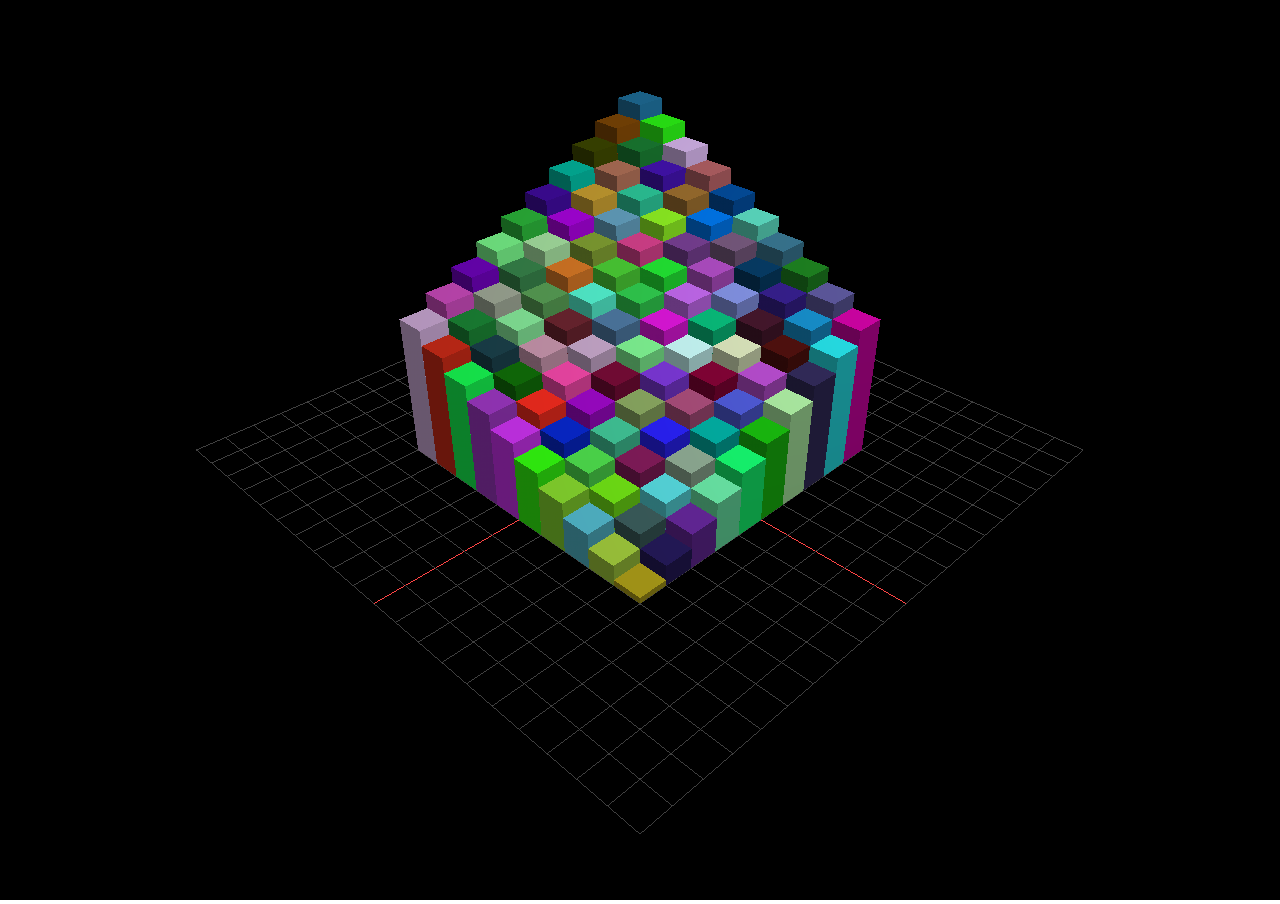
<file: pages/01/index.html>
<!DOCTYPE html>
<html>

<head>
	<meta charset="utf-8">
	<meta name="viewport" content="width=device-width, initial-scale=1">
	<title>Первое знакомство с threejs</title>
	<link rel="stylesheet" href="css/main.css">
</head>

<body>
	<script src="js/three.min.js"></script>
	<script src="js/OrbitControls.js"></script>
	<script src="js/main.js"></script>
	<script src="js/events.js"></script>
</body>

</html>
</file>
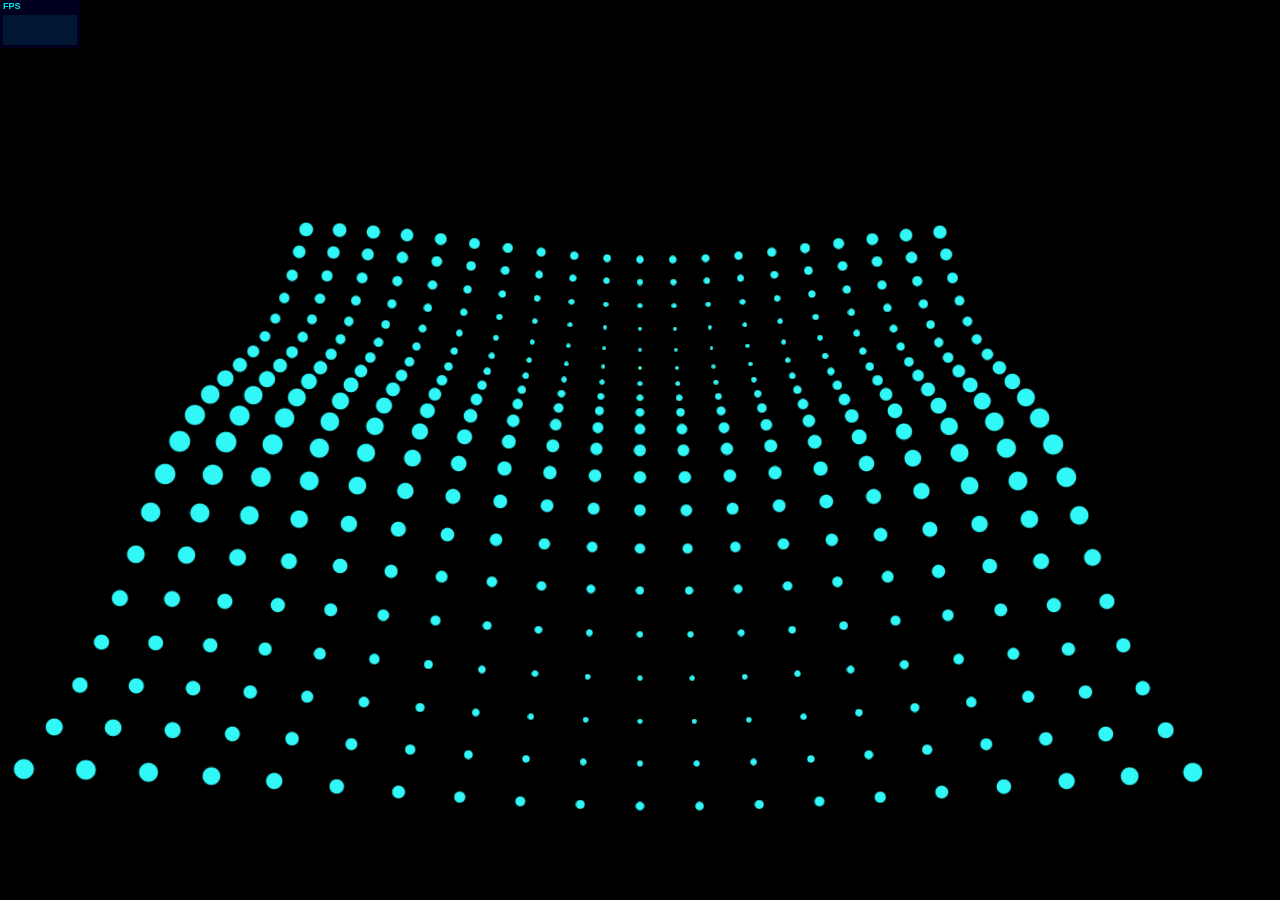
<file: pages/02/index.html>
<!DOCTYPE html>
<html>

<head>
	<meta charset="utf-8">
	<meta name="viewport" content="width=device-width, initial-scale=1">
	<title>Спрайт</title>
	<link rel="stylesheet" href="css/main.css">
</head>

<body>
	<script src="js/three.min.js"></script>
	<script src="js/stats.min.js"></script>
	<script src="js/OrbitControls.js"></script>
	<script src="js/main.js"></script>
	<script src="js/events.js"></script>
</body>

</html>
</file>
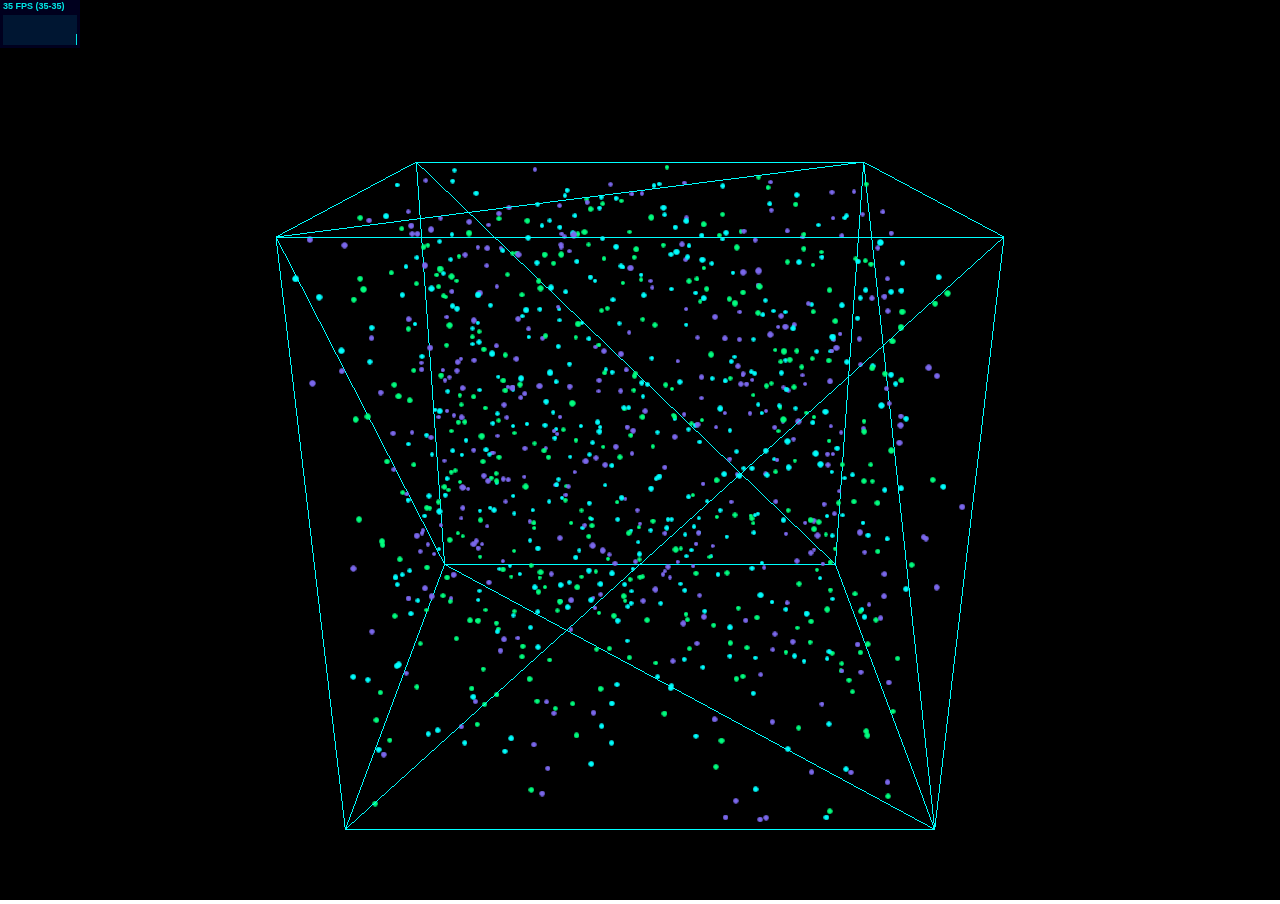
<file: pages/03/index.html>
<!DOCTYPE html>
<html>

<head>
	<meta charset="utf-8">
	<meta name="viewport" content="width=device-width, initial-scale=1">
	<title>Хаотичное движение частиц</title>
	<link rel="stylesheet" href="css/main.css">
</head>

<body>
	<script src="js/three.min.js"></script>
	<script src="js/stats.min.js"></script>
	<script src="js/OrbitControls.js"></script>
	<script src="js/vehicle.js"></script>
	<script src="js/main.js"></script>
	<script src="js/events.js"></script>
</body>

</html>
</file>
<file: pages/01/css/main.css>
* {
	margin: 0;
	padding: 0;
}

html {
	overflow: hidden;
}
</file>
<file: pages/02/css/main.css>
* {
	margin: 0;
	padding: 0;
}

html {
	overflow: hidden;
}
</file>
<file: pages/03/css/main.css>
* {
	margin: 0;
	padding: 0;
}

html {
	overflow: hidden;
}
</file>
